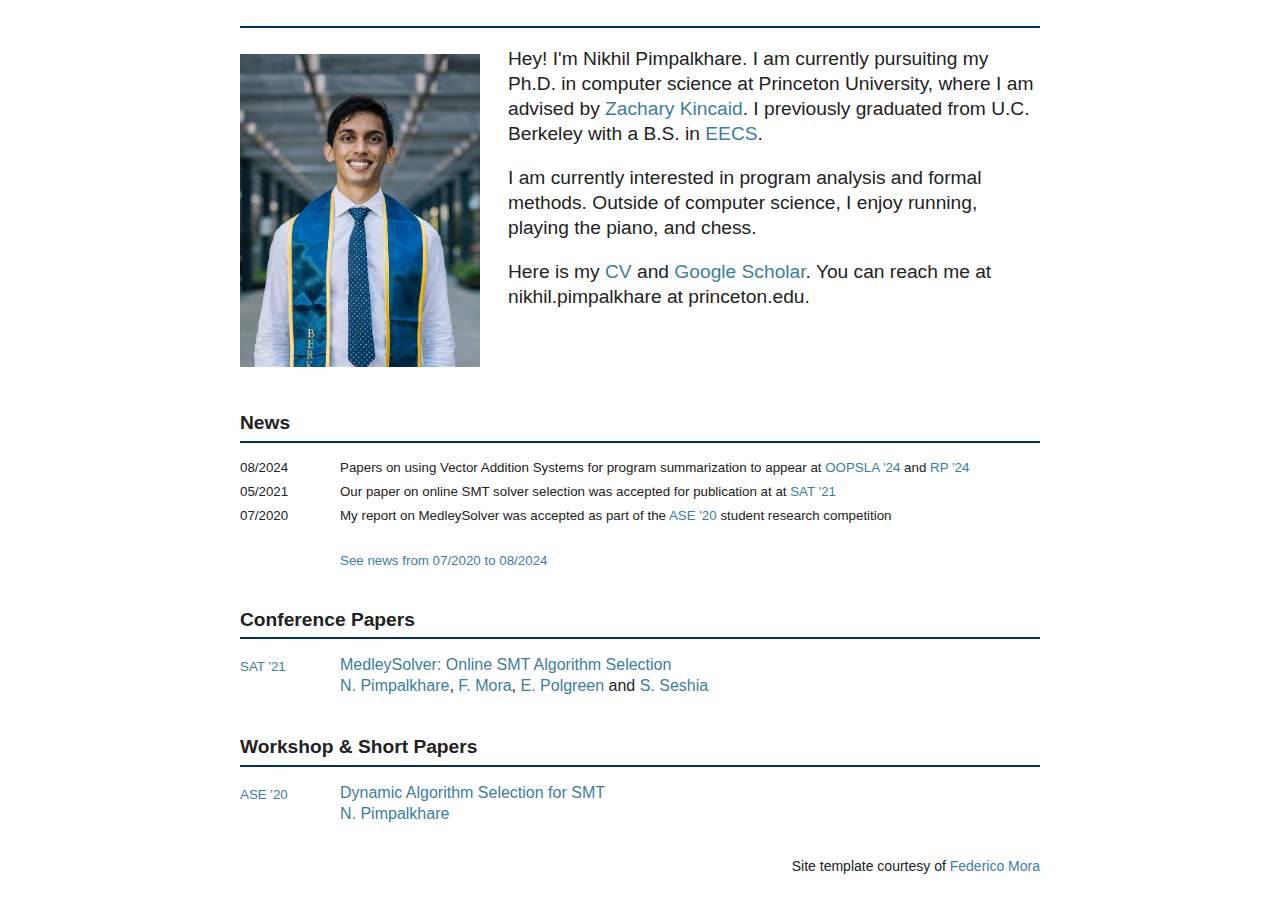
<file: index.html>
<!DOCTYPE html>
<html lang="en">

<head>
    <title>Nikhil Pimpalkhare</title>
    <meta charset="UTF-8">
    <meta name="description" content="Nikhil Pimpalkhare's academic website.">
    <meta name="author" content="Nikhil Pimpalkhare">
    <link href="https://fonts.googleapis.com/css?family=Muli" rel="stylesheet">
    <link rel="stylesheet" type="text/css" href="main.css">
    <link rel="apple-touch-icon" sizes="180x180" href="images/apple-touch-icon.png">
<link rel="icon" type="image/png" sizes="32x32" href="images/favicon-32x32.png">
<link rel="icon" type="image/png" sizes="16x16" href="images/favicon-16x16.png">
</head>


<body>
    <div class="hbar"></div>
    
<div class="profile">
    <div class="profile-left">
        <abbr title="Me!">
        <img class="headshot" src="images/nikhil.jpeg" alt="Missing Image"/>
        </abbr>
        <p>Hey! I'm Nikhil Pimpalkhare. I am currently pursuiting my Ph.D. in computer science at Princeton University, where I am advised by <a href="https://www.cs.princeton.edu/~zkincaid/">Zachary Kincaid</a>. I previously graduated from U.C. Berkeley with a B.S. in <a href="https://eecs.berkeley.edu/">EECS</a>. </p><p>I am currently interested in program analysis and formal methods. Outside of computer science, I enjoy running, playing the piano, and chess.</p>
        <p>Here is my
            <a href="images/nikhil_resume.pdf">CV</a> and
            <a href="https://scholar.google.com/citations?view_op=list_works&hl=en&user=A9P0RK4AAAAJ">Google Scholar</a>.
        You can reach me at nikhil.pimpalkhare at princeton.edu.
        </p>
    </div>
</div>

    </br>
    
<div class="section">
    <h1>News</h1>
    <div class="hbar"> </div>
    <div id="news">
        <div class="news-item"><div class="news-date">08/2024</div><div class="news-text">Papers on using Vector Addition Systems for program summarization to appear at <a href="https://2024.splashcon.org/track/splash-2024-oopsla">OOPSLA '24</a> and <a href="https://easychair.org/smart-program/RP24/">RP '24</a></div></div>
        <div class="news-item"><div class="news-date">05/2021</div><div class="news-text">Our paper on online SMT solver selection was accepted for publication at at <a href="https://www.iiia.csic.es/sat2021/">SAT '21</a></div></div>
        <div class="news-item"><div class="news-date">07/2020</div><div class="news-text">My report on MedleySolver was accepted as part of the <a href="https://conf.researchr.org/home/ase-2020">ASE '20</a> student research competition</div></div>
        <br><div class="news-item"><div class="news-date"> </div><div class="news-text"><a href="./news.html">See news from 07/2020 to 08/2024</a></div></div>
        
    </div>
</div>

    
<div class="section">
    <h1>Conference Papers</h1>
    <div class="hbar"> </div>
    <div id="fullpublications">
        <div class="paper"><div class="conference"><a href="https://www.iiia.csic.es/sat2021/">SAT '21</a></div><div class="citation"><a href="https://people.eecs.berkeley.edu/~fmora/sat21.pdf">MedleySolver: Online SMT Algorithm Selection</a> <br><a href="http://nikhilpim.github.io/">N. Pimpalkhare</a>, <a href="https://federicoaureliano.github.io/">F. Mora</a>, <a href="https://polgreen.github.io/">E. Polgreen</a> and <a href="https://people.eecs.berkeley.edu/~sseshia/">S. Seshia</a></div></div>
        
    </div>
</div>

    
<div class="section">
    <h1>Workshop & Short Papers</h1>
    <div class="hbar"> </div>
    <div id="shortpublications">
        <div class="paper"><div class="conference"><a href="https://conf.researchr.org/home/ase-2020">ASE '20</a></div><div class="citation"><a href="https://dl.acm.org/doi/pdf/10.1145/3324884.3418922">Dynamic Algorithm Selection for SMT</a> <br><a href="http://nikhilpim.github.io/">N. Pimpalkhare</a></div></div>
        
    </div>
</div>


    <p align=right style="font-size:14px"> Site template courtesy of <a href="https://federicoaureliano.github.io/">Federico Mora</a> </p>
</body>

</html>
</file>
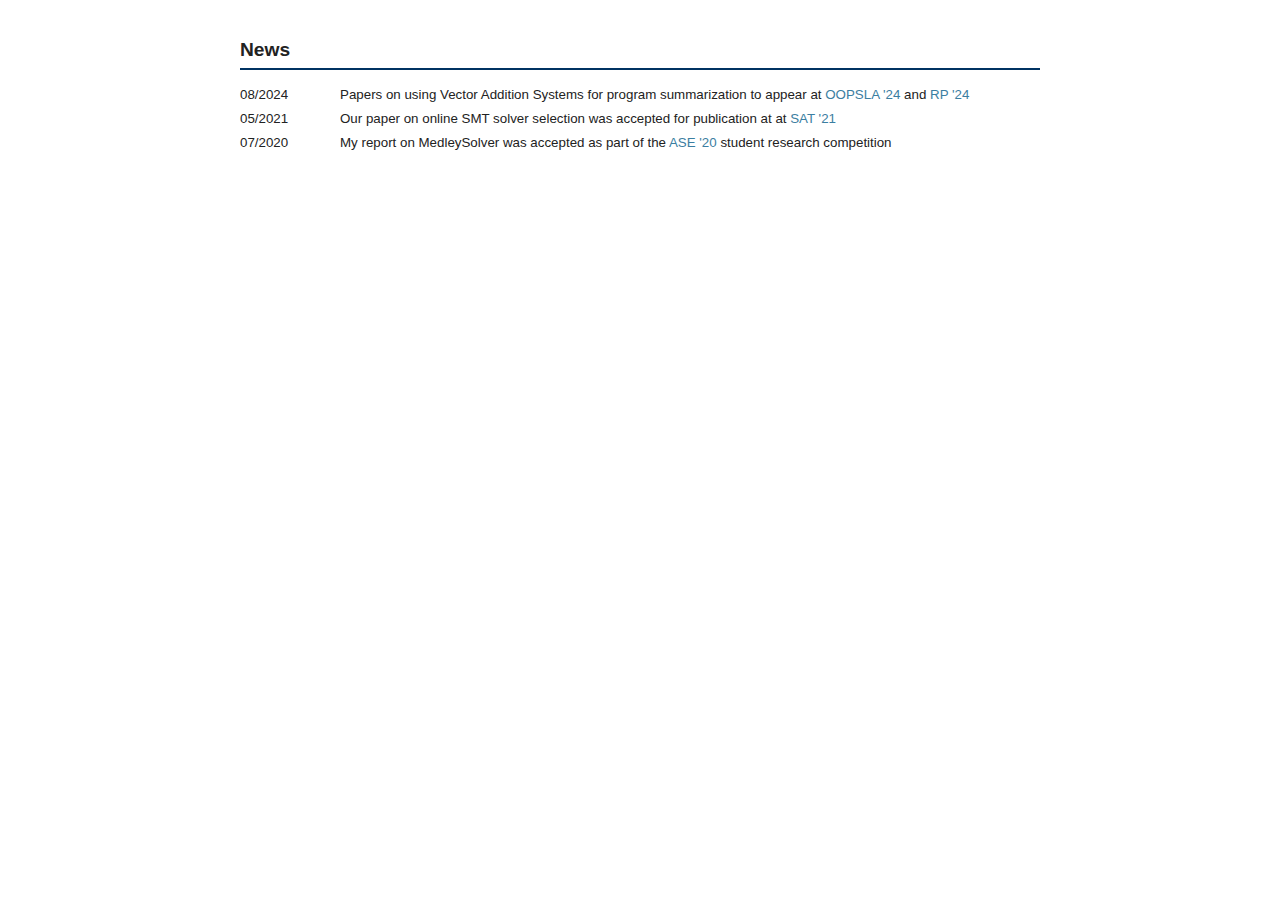
<file: news.html>
<!DOCTYPE html>
<html lang="en">

<head>
    <title>Nikhil Pimpalkhare</title>
    <meta charset="UTF-8">
    <meta name="description" content="Nikhil Pimpalkhare's academic website.">
    <meta name="author" content="Nikhil Pimpalkhare">
    <link href="https://fonts.googleapis.com/css?family=Muli" rel="stylesheet">
    <link rel="stylesheet" type="text/css" href="main.css">
    <link rel="apple-touch-icon" sizes="180x180" href="images/apple-touch-icon.png">
<link rel="icon" type="image/png" sizes="32x32" href="images/favicon-32x32.png">
<link rel="icon" type="image/png" sizes="16x16" href="images/favicon-16x16.png">
</head>


<body>
    
<div class="section">
    <h1>News</h1>
    <div class="hbar"> </div>
    <div id="news">
        <div class="news-item"><div class="news-date">08/2024</div><div class="news-text">Papers on using Vector Addition Systems for program summarization to appear at <a href="https://2024.splashcon.org/track/splash-2024-oopsla">OOPSLA '24</a> and <a href="https://easychair.org/smart-program/RP24/">RP '24</a></div></div>
        <div class="news-item"><div class="news-date">05/2021</div><div class="news-text">Our paper on online SMT solver selection was accepted for publication at at <a href="https://www.iiia.csic.es/sat2021/">SAT '21</a></div></div>
        <div class="news-item"><div class="news-date">07/2020</div><div class="news-text">My report on MedleySolver was accepted as part of the <a href="https://conf.researchr.org/home/ase-2020">ASE '20</a> student research competition</div></div>
        
    </div>
</div>

</body>

</html>
</file>
<file: main.css>
body {
    font: 18px/1.4 Helvetica, Arial, sans-serif;
    background-color: #ffffff;
    color: black;
    margin-left: auto;
    margin-right: auto;
    max-width: 800px;
    min-width: 300px;
    width: 90%;
    margin-top: 2%;
    margin-bottom: 2%;
    font-size: larger;
    line-height: 1.3;
    color: #222;
}

h1,
h2,
h3 {
    font-weight: 700;
    font-family: "Helvetica Neue", Helvetica, Arial, sans-serif;
    margin-bottom: 0.25em;
    margin-top: 2em;
    color: #222;
    font-size: larger;
}

a {
    color: #3B7EA1;
    text-decoration: none;
}

a:hover {
    color: #00A598;
}

.hbar {
    margin-left: auto;
    margin-right: auto;
    border-top: solid;
    border-top-width: 2px;
    margin-bottom: 1em;
    color: #003362;
}

.headshot {
    margin: 0.4em 3.5% 0em 0em;
    width: 36%;
    max-width: 240px;
    float: left;
}

.profile {
    margin: 0em 0em 2em 0em;
}

.section {
    margin: 0em 0em 2em 0em;
    font-size: smaller;
}

.conference {
    float: left;
    width: 10%;
    margin-right: 20px;
    text-decoration: none;
    padding-top: 0.2em;
    font-size: smaller;
}

.citation {
    float: left;
    width: 85%;
}

.paper {
    display: flex;
    margin: 1em 0em 1em 0em;
}

.news-item {
    display: flex;
    margin: 0.5em 0em 0em 0em;
    font-size: smaller;
}

.news-date {
    float: left;
    width: 10%;
    margin-right: 20px;
    text-decoration: none;
}

.news-text {
    float: left;
    width: 85%;
}
</file>
